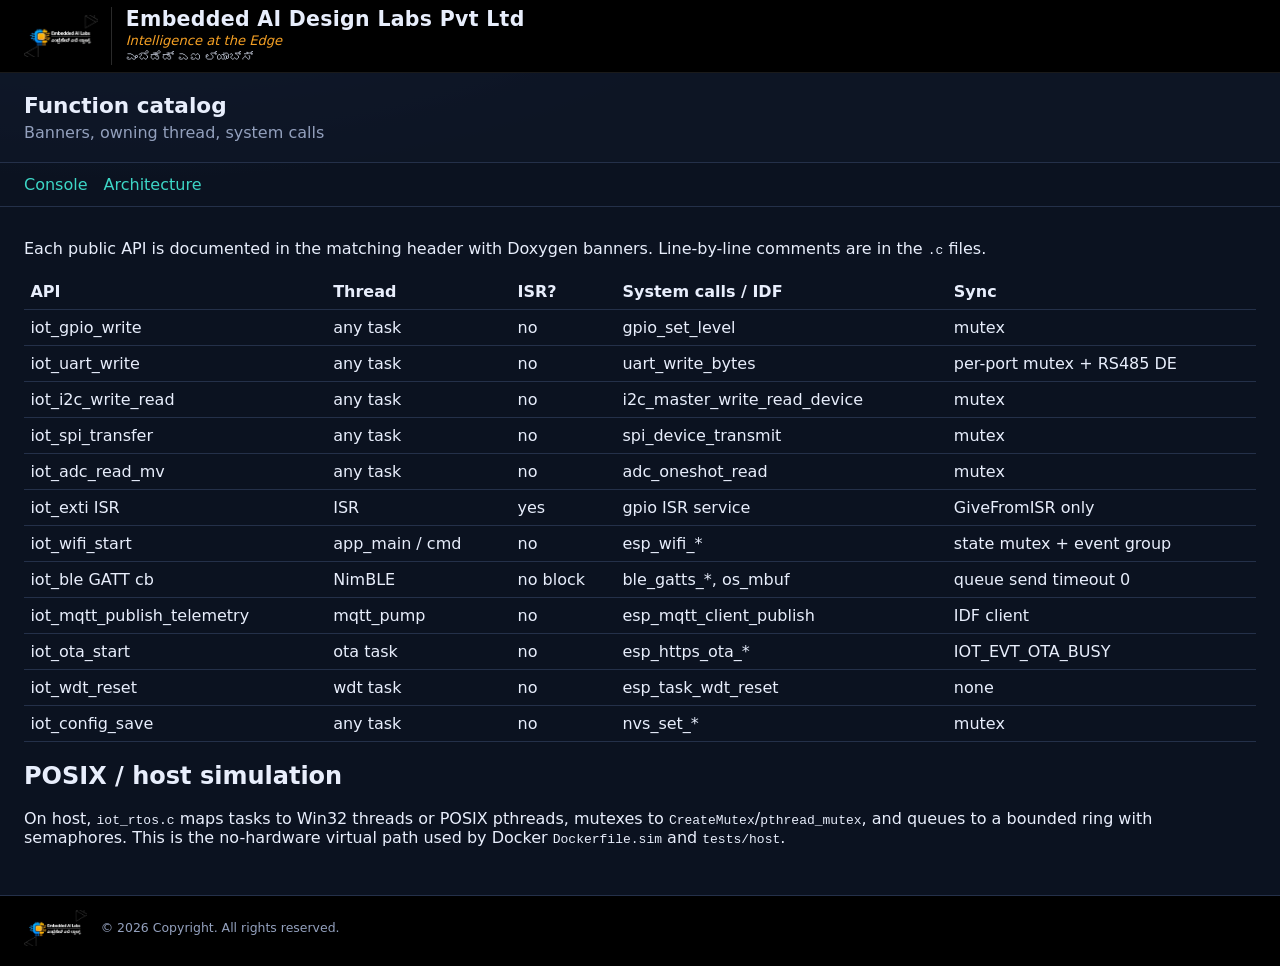
<file: docs/html/functions.html>
<!DOCTYPE html>
<html lang="en">
<head>
  <meta charset="UTF-8" />
  <title>Function catalog — ESP32-C3 IoT</title>
  <link rel="icon" href="logo.png" />
  <link rel="stylesheet" href="styles.css" />
</head>
<body>
  <div class="brand-bar">
    <a class="brand-lockup" href="index.html">
      <img class="brand-logo" src="logo.png" alt="Embedded AI Labs" />
      <div class="brand-meta">
        <p class="brand-name">Embedded AI Design Labs Pvt Ltd</p>
        <p class="brand-slogan">Intelligence at the Edge</p>
        <p class="brand-kn">ಎಂಬೆಡೆಡ್ ಎಐ ಲ್ಯಾಬ್ಸ್</p>
      </div>
    </a>
  </div>
  <header class="banner"><div><h1>Function catalog</h1><p class="sub">Banners, owning thread, system calls</p></div></header>
  <nav><a href="index.html">Console</a><a href="architecture.html">Architecture</a></nav>
  <section>
    <p>Each public API is documented in the matching header with Doxygen banners. Line-by-line comments are in the <code>.c</code> files.</p>
    <table>
      <thead><tr><th>API</th><th>Thread</th><th>ISR?</th><th>System calls / IDF</th><th>Sync</th></tr></thead>
      <tbody>
        <tr><td>iot_gpio_write</td><td>any task</td><td>no</td><td>gpio_set_level</td><td>mutex</td></tr>
        <tr><td>iot_uart_write</td><td>any task</td><td>no</td><td>uart_write_bytes</td><td>per-port mutex + RS485 DE</td></tr>
        <tr><td>iot_i2c_write_read</td><td>any task</td><td>no</td><td>i2c_master_write_read_device</td><td>mutex</td></tr>
        <tr><td>iot_spi_transfer</td><td>any task</td><td>no</td><td>spi_device_transmit</td><td>mutex</td></tr>
        <tr><td>iot_adc_read_mv</td><td>any task</td><td>no</td><td>adc_oneshot_read</td><td>mutex</td></tr>
        <tr><td>iot_exti ISR</td><td>ISR</td><td>yes</td><td>gpio ISR service</td><td>GiveFromISR only</td></tr>
        <tr><td>iot_wifi_start</td><td>app_main / cmd</td><td>no</td><td>esp_wifi_*</td><td>state mutex + event group</td></tr>
        <tr><td>iot_ble GATT cb</td><td>NimBLE</td><td>no block</td><td>ble_gatts_*, os_mbuf</td><td>queue send timeout 0</td></tr>
        <tr><td>iot_mqtt_publish_telemetry</td><td>mqtt_pump</td><td>no</td><td>esp_mqtt_client_publish</td><td>IDF client</td></tr>
        <tr><td>iot_ota_start</td><td>ota task</td><td>no</td><td>esp_https_ota_*</td><td>IOT_EVT_OTA_BUSY</td></tr>
        <tr><td>iot_wdt_reset</td><td>wdt task</td><td>no</td><td>esp_task_wdt_reset</td><td>none</td></tr>
        <tr><td>iot_config_save</td><td>any task</td><td>no</td><td>nvs_set_*</td><td>mutex</td></tr>
      </tbody>
    </table>
    <h2>POSIX / host simulation</h2>
    <p>On host, <code>iot_rtos.c</code> maps tasks to Win32 threads or POSIX pthreads, mutexes to <code>CreateMutex</code>/<code>pthread_mutex</code>, and queues to a bounded ring with semaphores. This is the no-hardware virtual path used by Docker <code>Dockerfile.sim</code> and <code>tests/host</code>.</p>
  </section>
  <footer>
    <div class="site-foot">
      <img class="brand-logo" src="logo.png" alt="Embedded AI Labs" />
      <div class="legal">
        <p class="brand-copy">© 2026 Copyright. All rights reserved.</p>
      </div>
    </div>
  </footer>
</body>
</html>
</file>
<file: docs/html/styles.css>
:root {
  --bg: #0b1220;
  --card: #121a2b;
  --ink: #e8eefc;
  --muted: #93a0bd;
  --acc: #3dd6c6;
  --warn: #f5c16c;
  --fail: #ff6b7a;
  --line: #243049;
  --brand-orange: #f5a024;
  --brand-blue: #2f7dff;
}
* { box-sizing: border-box; }
body {
  margin: 0;
  font-family: "Segoe UI", system-ui, sans-serif;
  background: radial-gradient(1200px 500px at 10% -10%, #16314a 0%, var(--bg) 55%);
  color: var(--ink);
}
.brand-bar {
  display: flex;
  align-items: center;
  padding: 0.45rem 1.5rem;
  background: #000;
  border-bottom: 1px solid #1a1a1a;
}
.brand-lockup {
  display: flex;
  align-items: center;
  gap: 0.85rem;
  min-width: 0;
  color: inherit;
  text-decoration: none;
}
.brand-logo {
  height: 42px;
  width: auto;
  max-width: 200px;
  display: block;
  object-fit: contain;
  object-position: left center;
  flex-shrink: 0;
}
.brand-meta {
  display: flex;
  flex-direction: column;
  justify-content: center;
  gap: 0.08rem;
  min-width: 0;
  padding-left: 0.85rem;
  border-left: 1px solid #2a2a2a;
  line-height: 1.2;
}
.brand-name {
  margin: 0;
  font-size: 1.28rem;
  font-weight: 700;
  letter-spacing: 0.015em;
  white-space: nowrap;
}
.brand-slogan {
  margin: 0;
  color: var(--brand-orange);
  font-style: italic;
  font-size: 0.82rem;
}
.brand-kn {
  margin: 0;
  color: #cfd6e6;
  font-size: 0.76rem;
}
.banner {
  display: flex;
  justify-content: space-between;
  gap: 1rem;
  padding: 1.25rem 1.5rem;
  border-bottom: 1px solid var(--line);
  background: #0e1626cc;
}
.banner h1 { margin: 0; font-size: 1.35rem; }
.sub { margin: .3rem 0 0; color: var(--muted); }
.mode-box { display: flex; gap: 1rem; align-items: center; }
select, button {
  background: #0b1322;
  color: var(--ink);
  border: 1px solid var(--line);
  padding: .4rem .6rem;
  border-radius: 6px;
}
nav {
  display: flex;
  gap: 1rem;
  padding: .75rem 1.5rem;
  border-bottom: 1px solid var(--line);
}
nav a { color: var(--acc); text-decoration: none; }
section { padding: 1rem 1.5rem 2rem; }
.grid3, .grid2 { display: grid; gap: 1rem; }
.grid3 { grid-template-columns: repeat(3, minmax(0, 1fr)); }
.grid2 { grid-template-columns: repeat(2, minmax(0, 1fr)); }
.card {
  background: var(--card);
  border: 1px solid var(--line);
  border-radius: 10px;
  padding: 1rem;
}
table { width: 100%; border-collapse: collapse; }
th, td { border-bottom: 1px solid var(--line); padding: .5rem .4rem; text-align: left; }
.mono, pre { font-family: Consolas, "Courier New", monospace; font-size: .85rem; }
.banner-fn {
  background: #071018;
  border-left: 4px solid var(--acc);
  padding: 1rem;
  overflow: auto;
}
footer { padding: 0.85rem 1.5rem 1.25rem; color: var(--muted); font-size: .85rem; border-top: 1px solid var(--line); background: #000; }
footer .site-foot {
  display: flex;
  align-items: center;
  gap: 0.85rem;
  flex-wrap: wrap;
}
footer .brand-logo {
  height: 36px;
  max-width: 170px;
}
footer .legal {
  display: flex;
  flex-direction: column;
  justify-content: center;
  margin: 0;
  color: var(--ink);
  line-height: 1.3;
}
footer .brand-copy {
  margin: 0;
  color: var(--muted);
  font-size: 0.78rem;
}
footer .note { margin: 0.7rem 0 0; }
@media (max-width: 960px) {
  .grid3, .grid2, .banner { display: block; }
  .brand-bar { padding: 0.45rem 1rem; }
  .brand-lockup { align-items: center; }
  .brand-logo { height: 36px; max-width: 160px; }
  .brand-name { font-size: 1.05rem; white-space: normal; }
  .brand-meta { padding-left: 0.7rem; }
}
</file>
